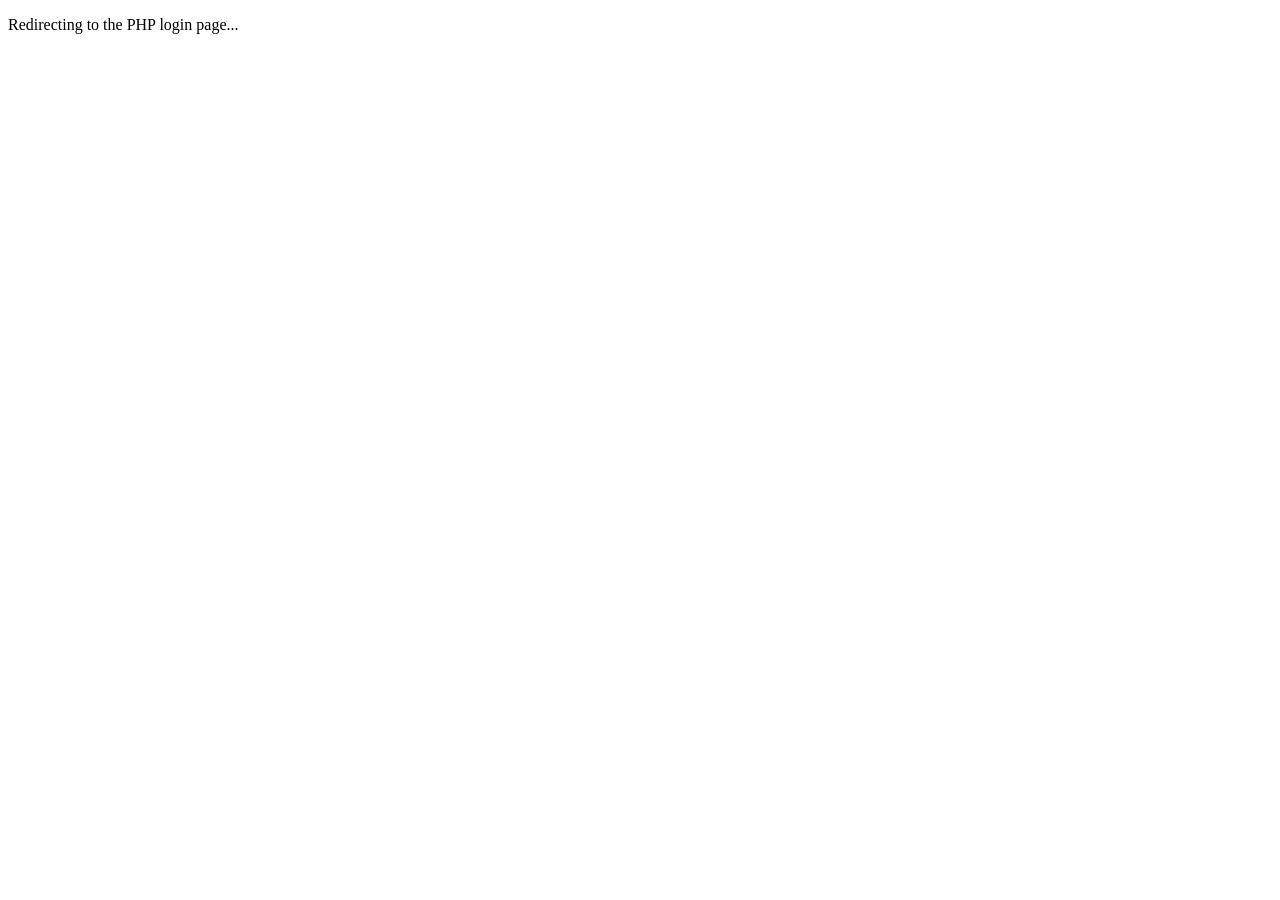
<file: index.html>
<!DOCTYPE html>
<html lang="en">
<head>
  <meta charset="UTF-8">
  <meta http-equiv="refresh" content="0; url=index.php?logout=true">
  <title>Logging Out</title>
</head>
<body>
  <p>Redirecting to the PHP login page...</p>
</body>
</html>
</file>
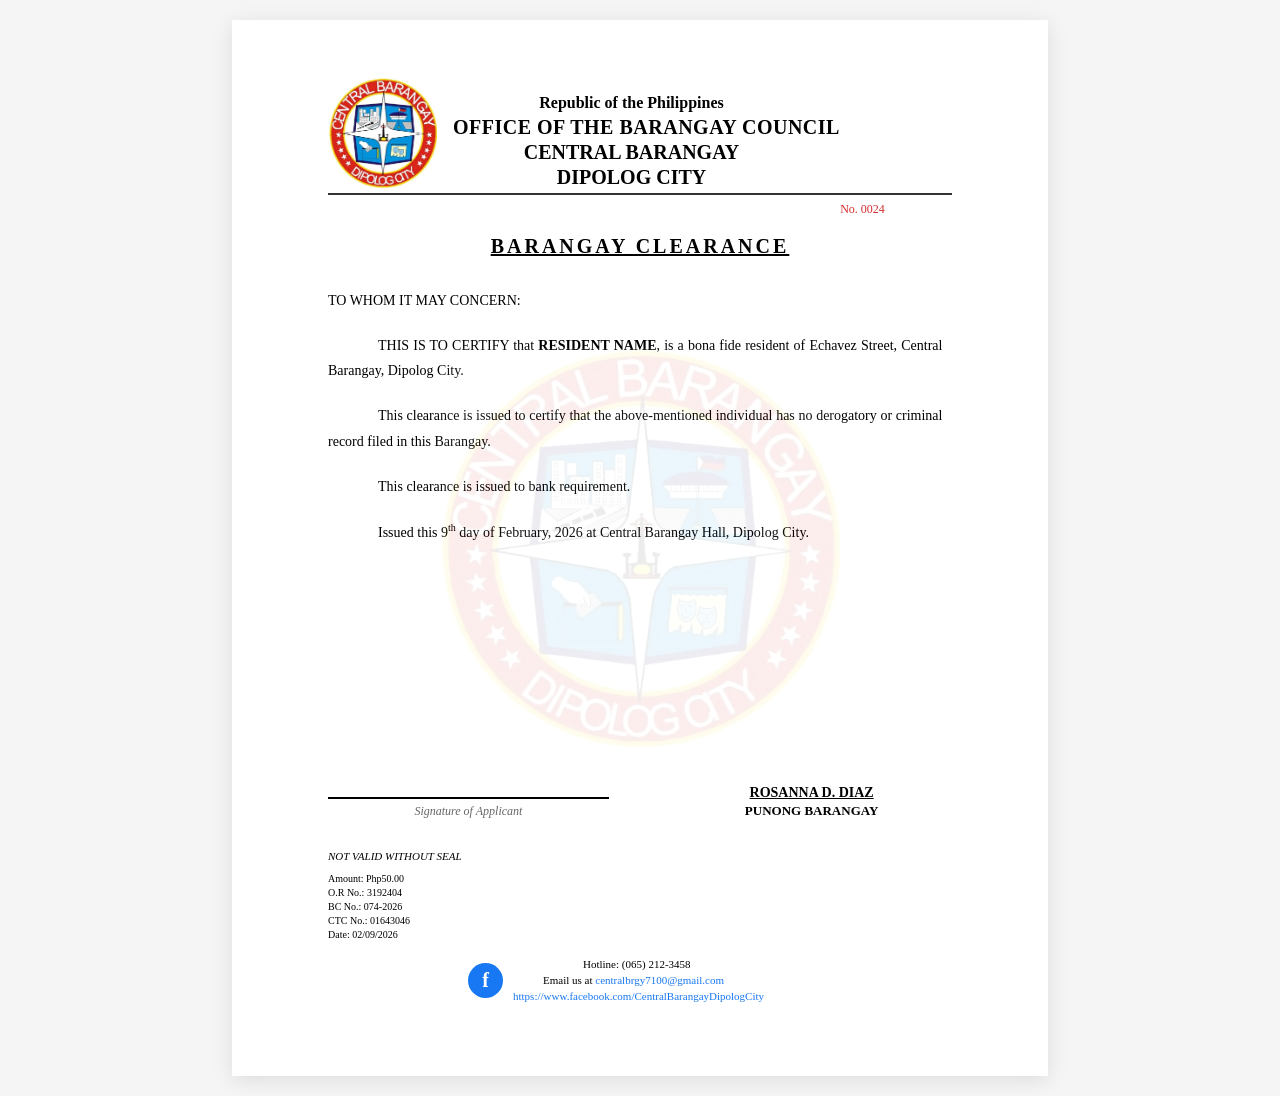
<file: admin/view-certificate.html>
<!DOCTYPE html>
<html lang="en">

<head>
    <meta charset="UTF-8">
    <meta name="viewport" content="width=device-width, initial-scale=1.0">
    <title>Barangay Clearance Certificate</title>
    <style>
        @page {
            size: 8.5in 11in;
            margin: 0;
        }

        * {
            margin: 0;
            padding: 0;
            box-sizing: border-box;
        }

        body {
            font-family: 'Times New Roman', Times, serif;
            background: #f5f5f5;
            padding: 20px;
            display: flex;
            justify-content: center;
            align-items: center;
            min-height: 100vh;
        }

        .certificate {
            width: 8.5in;
            height: 11in;
            background: white;
            padding: 0.75in 1in;
            box-shadow: 0 4px 20px rgba(0, 0, 0, 0.1);
            position: relative;
        }

        /* Watermark */
        .watermark {
            position: absolute;
            top: 50%;
            left: 50%;
            transform: translate(-50%, -50%);
            opacity: 0.08;
            width: 400px;
            height: 400px;
            pointer-events: none;
        }

        /* Header */
        .header {
            display: flex;
            align-items: flex-start;
            gap: 15px;
            border-bottom: 2px solid #333;
            padding-bottom: 10px;
            margin-bottom: 30px;
        }

        .logo {
            width: 110px;
            height: 110px;
            flex-shrink: 0;
            object-fit: contain;
            margin-top: -14px;
            margin-bottom: -6px;
        }

        .header-text {
            flex: 1;
            text-align: center;
            padding-top: 1px;
            margin-right: 170px;
            margin-bottom: -6px;
        }

        .header-text h1 {
            font-size: 16px;
            font-weight: bold;
            margin: 0;
            line-height: 1.3;
            margin-left: 28px;
        }

        .header-text h2 {
            font-size: 20px;
            font-weight: bold;
            margin: 2px 0;
            letter-spacing: 0.5px;
            text-align: justify;
            width: 150%;
        }

        .header-text h3 {
            font-size: 20px;
            font-weight: bold;
            margin: 2px 0;
            margin-left: 28px;
        }

        .header-text h4 {
            font-size: 20px;
            font-weight: bold;
            margin: 0;
            margin-left: 28px;
        }

        .clearance-number {
            position: absolute;
            right: 1.7in;
            top: 1.9in;
            color: #d32f2f;
            font-size: 12px;
        }

        /* Title */
        .title {
            text-align: center;
            margin: 40px 0 30px 0;
        }

        .title h1 {
            font-size: 20px;
            font-weight: bold;
            text-decoration: underline;
            letter-spacing: 3px;
        }

        /* Photo removed for Indigency certificates */

        /* Content */
        .content {
            margin: 30px 0;
            margin-right: 0.1in;
            line-height: 1.8;
            text-align: justify;

        }

        .salutation {
            font-size: 14px;
            margin-bottom: 20px;
        }

        .body-text {
            font-size: 14px;
            text-indent: 50px;

        }

        .body-text strong {
            font-weight: bold;
        }

        .purpose {
            font-size: 14px;
            text-indent: 50px;
            margin-top: 20px;
        }

        .issuance {
            font-size: 14px;
            text-indent: 50px;
            margin-top: 20px;
        }

        .issuance sup {
            font-size: 10px;
            vertical-align: super;
        }

        /* Signature Section */
        .signature-section {
            margin-top: 230px;
            display: flex;
            justify-content: space-between;
            align-items: flex-end;
        }

        .signature-left {
            text-align: center;
            width: 45%;
        }

        .signature-right {
            text-align: center;
            width: 45%;
        }

        .signature-line {
            border-top: 2px solid #000;
            width: 100%;
            margin-bottom: 5px;

        }

        .signature-label {
            font-size: 12px;
            font-style: italic;
            color: #666;
        }

        .signature-name {
            font-size: 14px;
            font-weight: bold;
            text-decoration: underline;
            margin-top: 10px;
        }

        .signature-title {
            font-size: 13px;
            font-weight: bold;
            margin-top: 2px;
        }

        /* Footer */
        .footer {
            position: absolute;
            bottom: 0.75in;
            left: 1in;
            right: 1in;
        }

        .validity-note {
            font-size: 11px;
            font-style: italic;
            margin-bottom: 10px;
        }

        .payment-details {
            font-size: 10px;
            line-height: 1.4;
            margin-bottom: 15px;
        }

        .contact-info {
            display: flex;
            align-items: center;
            gap: 10px;
            font-size: 11px;
            margin-left: 140px;
        }

        .facebook-icon {
            width: 35px;
            height: 35px;
            background: #1877f2;
            border-radius: 50%;
            display: flex;
            align-items: center;
            justify-content: center;
            color: white;
            font-weight: bold;
            font-size: 20px;
            flex-shrink: 0;
        }

        .contact-text {
            line-height: 1.4;
        }

        .contact-text a {
            color: #1877f2;
            text-decoration: none;
        }

        @media print {
            body {
                background: white;
                padding: 0;
            }

            .certificate {
                box-shadow: none;
                margin: 0;
            }
        }

        .hotline {
            margin-left: 70px;
            margin-bottom: -15px;
        }

        .email {
            margin-left: 30px;
            margin-bottom: -15px;
        }
    </style>
</head>

<body>
    <div class="certificate">
        <!-- Watermark -->
        <img class="watermark" src="../assets/logo_centtral.jpeg" alt="Watermark">

        <!-- Header -->
        <div class="header">
            <img class="logo" src="../assets/logo_centtral.jpeg" alt="Central Barangay Logo">
            <div class="header-text">
                <h1>Republic of the Philippines</h1>
                <h2>OFFICE OF THE BARANGAY COUNCIL</h2>
                <h3>CENTRAL BARANGAY</h3>
                <h4>DIPOLOG CITY</h4>
            </div>
        </div>

        <!-- Clearance Number -->
        <div class="clearance-number">No. <span id="certNo">0024</span></div>

        <!-- Title -->
        <div class="title">
            <h1>BARANGAY CLEARANCE</h1>
        </div>

        <!-- Photo removed -->

        <!-- Content -->
        <div class="content">
            <p class="salutation">TO WHOM IT MAY CONCERN:</p>

            <p class="body-text">
                THIS IS TO CERTIFY that <strong><span id="certResidentName">RESIDENT NAME</span></strong><span
                    id="certResidentExtra">, </span>,
                is a bona fide resident of <span id="certAddress">Echavez Street</span>,
                Central Barangay, Dipolog City.
            </p>

            <p class="purpose">
                This clearance is issued to certify that the above-mentioned individual has no derogatory or criminal
                record filed in this Barangay.
            </p>

            <p class="purpose">
                This clearance is issued to <span id="certPurpose">bank requirement</span>.
            </p>

            <p class="issuance">
                Issued this <span id="certDay">9<sup>th</sup></span> day of
                <span id="certMonth">February, 2026</span> at Central Barangay Hall, Dipolog City.
            </p>
        </div>

        <!-- Signature Section -->
        <div class="signature-section">
            <div class="signature-left">
                <div class="signature-line"></div>
                <p class="signature-label">Signature of Applicant</p>
            </div>

            <div class="signature-right">
                <p class="signature-name"><span id="certSignatory">ROSANNA D. DIAZ</span></p>
                <p class="signature-title">PUNONG BARANGAY</p>
            </div>
        </div>

        <!-- Footer -->
        <div class="footer">
            <p class="validity-note">NOT VALID WITHOUT SEAL</p>

            <div class="payment-details">
                <div>Amount: <span id="certAmount">Php50.00</span></div>
                <div>O.R No.: <span id="certORNo">3192404</span></div>
                <div>BC No.: <span id="certBCNo">074-2026</span></div>
                <div>CTC No.: <span id="certCTCNo">01643046</span></div>
                <div>Date: <span id="certDate">02/09/2026</span></div>
            </div>

            <div class="contact-info">
                <div class="facebook-icon">f</div>
                <div class="contact-text">
                    <div class="hotline">Hotline: (065) 212-3458</div><br>
                    <div class="email">Email us at <a
                            href="mailto:centralbrgy7100@gmail.com">centralbrgy7100@gmail.com</a></div><br>
                    <a href="https://www.facebook.com/CentralBarangayDipologCity"
                        target="_blank">https://www.facebook.com/CentralBarangayDipologCity</a>
                </div>
            </div>
        </div>
    </div>

    <script>
        // Get certificate data from URL parameters
        const params = new URLSearchParams(window.location.search);

        // Populate certificate fields
        if (params.get('certNo')) document.getElementById('certNo').textContent = params.get('certNo');
        // Set resident name (bold) and extra/civil (non-bold) separately
        if (params.get('resident')) {
            const name = params.get('resident') || '';
            const el = document.getElementById('certResidentName');
            if (el) el.textContent = name;
        }
        if (params.get('civil')) {
            const civil = params.get('civil') || '';
            const elExtra = document.getElementById('certResidentExtra');
            if (elExtra) elExtra.textContent = ', ' + civil;
        } else {
            const elExtra = document.getElementById('certResidentExtra');
            if (elExtra) elExtra.textContent = '';
        }
        if (params.get('address')) document.getElementById('certAddress').textContent = params.get('address');
        if (params.get('gender')) {
            const el = document.getElementById('certGender'); if (el) el.textContent = params.get('gender');
        }
        // Purpose should reflect the preview 'This clearance is issued to (input)'
        if (params.get('purpose')) document.getElementById('certPurpose').textContent = params.get('purpose');
        // Issued day may contain HTML (sup for ordinal), set as innerHTML
        if (params.get('day')) document.getElementById('certDay').innerHTML = params.get('day');
        if (params.get('month')) document.getElementById('certMonth').textContent = params.get('month');
        if (params.get('signatory')) document.getElementById('certSignatory').textContent = params.get('signatory');
        if (params.get('amount')) document.getElementById('certAmount').textContent = params.get('amount');
        if (params.get('orNo')) document.getElementById('certORNo').textContent = params.get('orNo');
        if (params.get('bcNo')) document.getElementById('certBCNo').textContent = params.get('bcNo');
        if (params.get('ctcNo')) document.getElementById('certCTCNo').textContent = params.get('ctcNo');
        if (params.get('date')) document.getElementById('certDate').textContent = params.get('date');

        // Adjust layout for Indigency Certificate: change title and hide payment/signature
        // Accept multiple param names and fallbacks (type, certificate_type, certType)
        const certTypeParam = (params.get('type') || params.get('certificate_type') || params.get('certType') || params.get('cert_type') || '').toLowerCase();
        let certType = certTypeParam || '';
        const certNoParam = (params.get('certNo') || '').toUpperCase();
        // If no explicit type, treat control numbers starting with IND- as Indigency
        if (!certType && certNoParam.startsWith('IND-')) certType = 'indigency';
        // Also consider purpose containing the word 'indigency'
        if (!certType && (params.get('purpose') || '').toLowerCase().includes('indigency')) certType = 'indigency';

        if (certType.includes('indigency')) {
            // change title
            const titleEl = document.querySelector('.title h1');
            if (titleEl) titleEl.textContent = 'CERTIFICATE OF INDIGENCY';
            // keep the Punong Barangay signature on the RIGHT and remove the applicant signature
            const sigSection = document.querySelector('.signature-section');
            const pay = document.querySelector('.payment-details');
            if (sigSection) {
                const left = sigSection.querySelector('.signature-left');
                const right = sigSection.querySelector('.signature-right');
                if (left) left.style.display = 'none';
                if (right) {
                    right.style.display = '';
                    right.style.width = '45%';
                    right.style.textAlign = 'right';
                }
                // align remaining signature block to the right edge
                sigSection.style.justifyContent = 'flex-end';
            }
            if (pay) pay.style.display = 'none';
            // also hide validity note if payment-specific
            const validity = document.querySelector('.validity-note');
            if (validity) validity.style.display = 'none';
            // Replace body paragraphs with Indigency-specific wording
            const residentName = params.get('resident') || '';
            const civilVal = params.get('civil') || '';
            const addressVal = params.get('address') || '';
            const purposeVal = params.get('purpose') || '';
            const bodyEl = document.querySelector('.body-text');
            const purposeEls = document.querySelectorAll('.purpose');
            const issuanceEl = document.querySelector('.issuance');
            if (bodyEl) {
                bodyEl.innerHTML = `THIS IS TO CERTIFY that <strong>${residentName}</strong>, legal age, ${civilVal || '[Civil Status]'}, Filipino, is a bona fide resident of ${addressVal || '[Street Address]'}, Central Barangay, Dipolog City.`;
            }
            if (purposeEls && purposeEls.length >= 2) {
                purposeEls[0].textContent = 'This certification is issued to certify that the above-mentioned individual belongs to a low-income family and is classified as an indigent resident of this Barangay.';
                purposeEls[1].textContent = `This certification is issued to ${purposeVal || '[State Purpose]'}.`;
            } else if (purposeEls && purposeEls.length === 1) {
                purposeEls[0].textContent = 'This certification is issued to certify that the above-mentioned individual belongs to a low-income family and is classified as an indigent resident of this Barangay.';
                // create a new paragraph for the state purpose
                const p = document.createElement('p'); p.className = 'purpose'; p.textContent = `This certification is issued to ${purposeVal || '[State Purpose]'}.`; if (issuanceEl && issuanceEl.parentNode) issuanceEl.parentNode.insertBefore(p, issuanceEl);
            }
        }

        // Print on load if requested
        if (params.get('print') === 'true') {
            window.addEventListener('load', () => {
                setTimeout(() => window.print(), 500);
            });
        }

        // Print functionality (Ctrl+P)
        document.addEventListener('keydown', function (e) {
            if (e.ctrlKey && e.key === 'p') {
                e.preventDefault();
                window.print();
            }
        });
    </script>
</body>

</html>
</file>
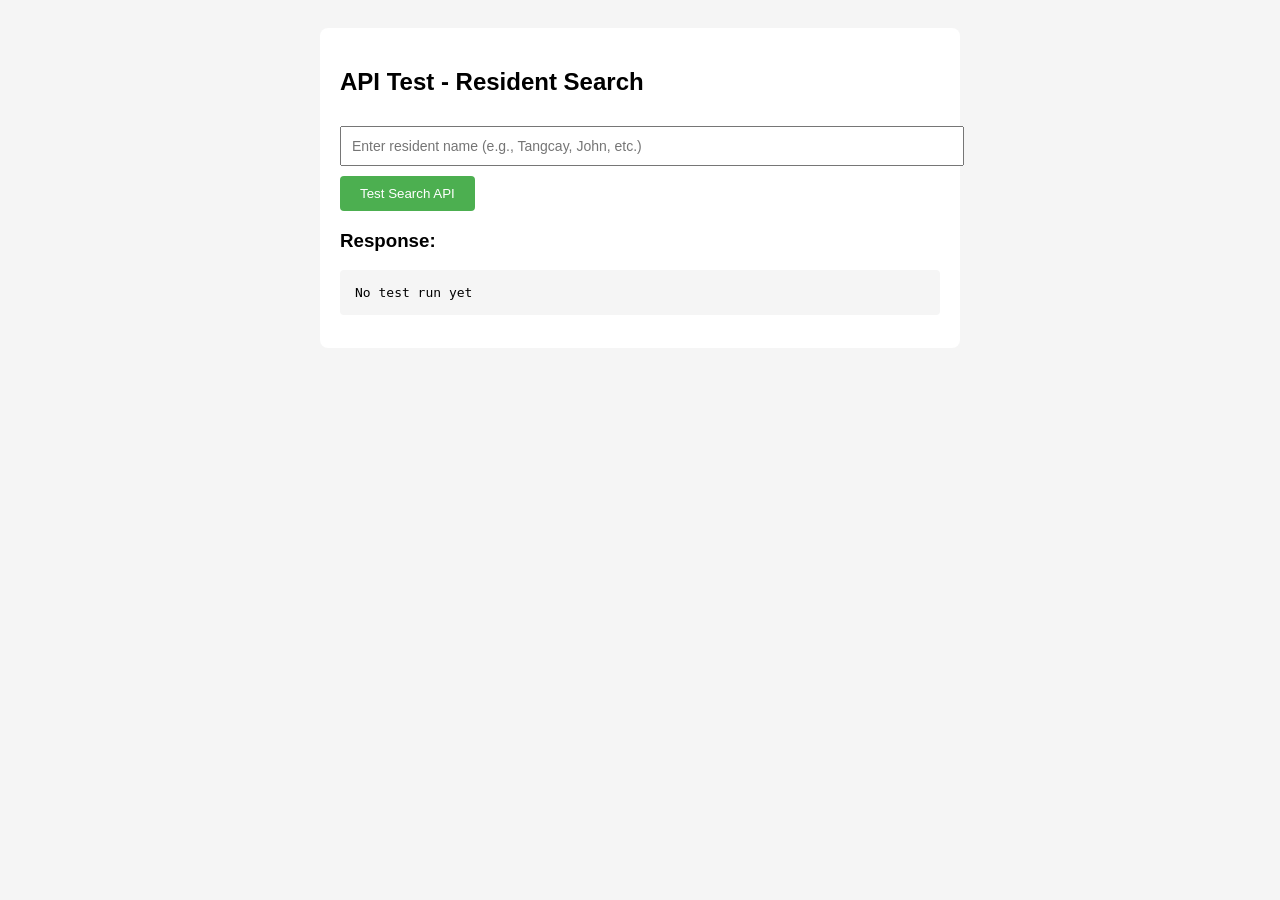
<file: treasurer/api/test.html>
<!DOCTYPE html>
<html>
<head>
    <title>API Test - Resident Search</title>
    <style>
        body { font-family: Arial; padding: 20px; background: #f5f5f5; }
        .container { max-width: 600px; margin: 0 auto; background: white; padding: 20px; border-radius: 8px; }
        input { width: 100%; padding: 10px; margin: 10px 0; font-size: 14px; }
        button { background: #4CAF50; color: white; padding: 10px 20px; border: none; border-radius: 4px; cursor: pointer; }
        pre { background: #f5f5f5; padding: 15px; border-radius: 4px; overflow-x: auto; }
        .error { color: red; }
        .success { color: green; }
    </style>
</head>
<body>
    <div class="container">
        <h2>API Test - Resident Search</h2>
        
        <input type="text" id="searchInput" placeholder="Enter resident name (e.g., Tangcay, John, etc.)" />
        <button onclick="testSearch()">Test Search API</button>
        
        <h3>Response:</h3>
        <pre id="response">No test run yet</pre>
    </div>

    <script>
        async function testSearch() {
            const query = document.getElementById('searchInput').value.trim();
            if (!query) {
                document.getElementById('response').textContent = 'Please enter a search query';
                return;
            }

            try {
                document.getElementById('response').textContent = 'Loading...';
                
                const url = `api/search_residents.php?q=${encodeURIComponent(query)}`;
                console.log('Testing API endpoint:', url);
                
                const response = await fetch(url);
                const data = await response.json();
                
                console.log('Response status:', response.status);
                console.log('Response data:', data);
                
                if (response.ok) {
                    document.getElementById('response').innerHTML = `<span class="success">✓ Success</span>\n\n${JSON.stringify(data, null, 2)}`;
                } else {
                    document.getElementById('response').innerHTML = `<span class="error">✗ HTTP ${response.status}</span>\n\n${JSON.stringify(data, null, 2)}`;
                }
            } catch (e) {
                console.error('Error:', e);
                document.getElementById('response').innerHTML = `<span class="error">✗ Error: ${e.message}</span>`;
            }
        }

        // Test on load
        window.addEventListener('load', () => {
            console.log('Page loaded. You can now test the search API.');
            console.log('Current URL:', window.location.href);
        });
    </script>
</body>
</html>
</file>
